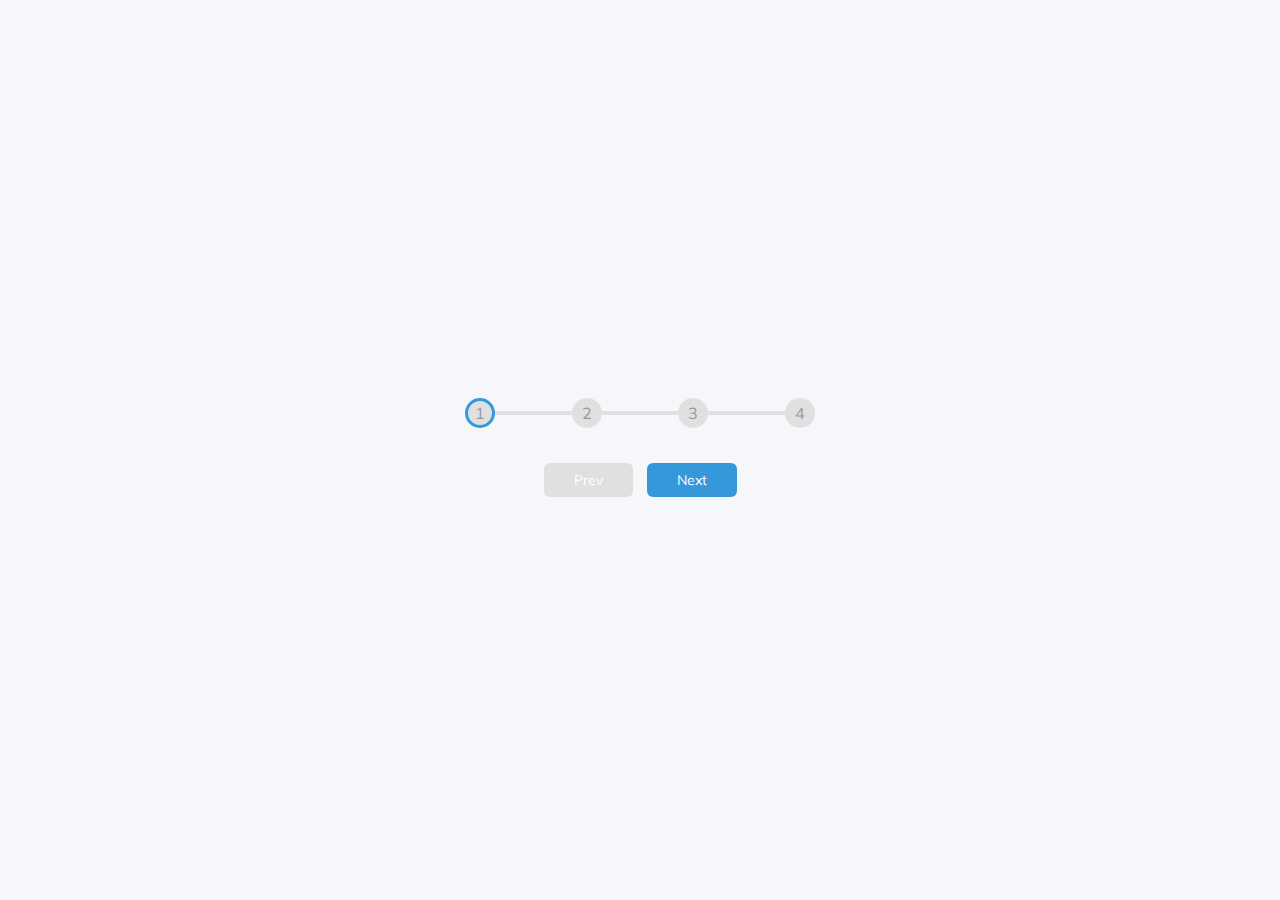
<file: progress-bar/index.html>
<!DOCTYPE html>
<html lang="en">
<head>
    <meta charset="UTF-8">
    <meta name="viewport" content="width=device-width, initial-scale=1.0">
    <link rel="stylesheet" href="https://cdnjs.cloudflare.com/ajax/libs/font-awesome/6.4.0/css/all.min.css" integrity="sha512-iecdLmaskl7CVkqkXNQ/ZH/XLlvWZOJyj7Yy7tcenmpD1ypASozpmT/E0iPtmFIB46ZmdtAc9eNBvH0H/ZpiBw==" crossorigin="anonymous" referrerpolicy="no-referrer" />
    <link rel="stylesheet" href="style.css" />
    <title>Progress Bar</title>
</head>
<body>
    <div class="container">
        <div class="progress-container">
            <div class="progress" id ="progress"></div>
            <div class="circle active">1</div>
            <div class="circle">2</div>
            <div class="circle">3</div>
            <div class="circle">4</div>
        </div>

        <button class="btn" id="prev" disabled>Prev</button>
        <button class="btn" id="next">Next</button>
    </div>
    <script src="script.js"></script>
</body>
</html>
</file>
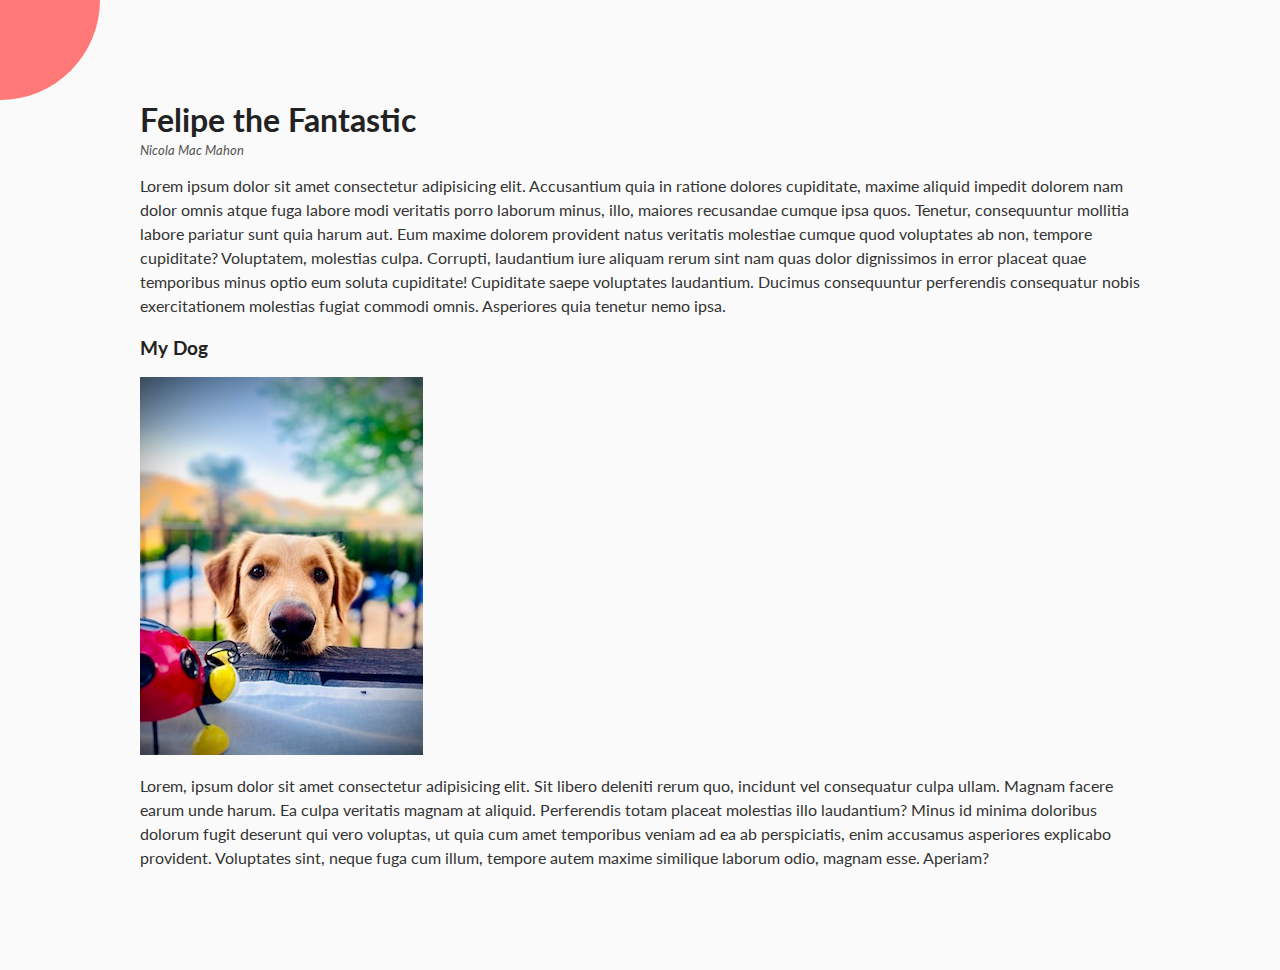
<file: rotating-navigation/index.html>
<!DOCTYPE html>
<html lang="en">
  <head>
    <meta charset="UTF-8" />
    <meta name="viewport" content="width=device-width, initial-scale=1.0" />
    <link rel="stylesheet" href="https://cdnjs.cloudflare.com/ajax/libs/font-awesome/5.14.0/css/all.min.css" integrity="sha512-1PKOgIY59xJ8Co8+NE6FZ+LOAZKjy+KY8iq0G4B3CyeY6wYHN3yt9PW0XpSriVlkMXe40PTKnXrLnZ9+fkDaog==" crossorigin="anonymous" />
    <link rel="stylesheet" href="style.css" />
    <title>Rotating Navigation</title>
  </head>
  <body>
    <div class="container">
      <div class="circle-container">
        <div class="circle">
          <button id="close">
            <i class="fas fa-times"></i>
          </button>
          <button id="open">
            <i class="fas fa-bars"></i>
          </button>
        </div>
      </div>

      <div class="content">
        <h1>Felipe the Fantastic</h1>
        <small>Nicola Mac Mahon</small>
        <p>Lorem ipsum dolor sit amet consectetur adipisicing elit. Accusantium quia in ratione dolores cupiditate, maxime aliquid impedit dolorem nam dolor omnis atque fuga labore modi veritatis porro laborum minus, illo, maiores recusandae cumque ipsa quos. Tenetur, consequuntur mollitia labore pariatur sunt quia harum aut. Eum maxime dolorem provident natus veritatis molestiae cumque quod voluptates ab non, tempore cupiditate? Voluptatem, molestias culpa. Corrupti, laudantium iure aliquam rerum sint nam quas dolor dignissimos in error placeat quae temporibus minus optio eum soluta cupiditate! Cupiditate saepe voluptates laudantium. Ducimus consequuntur perferendis consequatur nobis exercitationem molestias fugiat commodi omnis. Asperiores quia tenetur nemo ipsa.</p>

        <h3>My Dog</h3>
        <img src="/rotating-navigation/felipe-img.png" alt="doggy" />
        <p>Lorem, ipsum dolor sit amet consectetur adipisicing elit. Sit libero deleniti rerum quo, incidunt vel consequatur culpa ullam. Magnam facere earum unde harum. Ea culpa veritatis magnam at aliquid. Perferendis totam placeat molestias illo laudantium? Minus id minima doloribus dolorum fugit deserunt qui vero voluptas, ut quia cum amet temporibus veniam ad ea ab perspiciatis, enim accusamus asperiores explicabo provident. Voluptates sint, neque fuga cum illum, tempore autem maxime similique laborum odio, magnam esse. Aperiam?</p>
      </div>
    </div>

    <nav>
      <ul>
        <li><i class="fas fa-home"></i><a href="#"> Home</a></li>
        <li><i class="fas fa-user-alt"></i><a href="#"> About</a></li>
        <li><i class="fas fa-envelope"></i><a href="#"> Contact</a></li>
      </ul>
    </nav>
    <script src="script.js"></script>
  </body>
</html>
</file>
<file: progress-bar/style.css>
@import url('https://fonts.googleapis.com/css?family=Muli&display=swap');

:root {
    --line-border-fill: #3498db;
    --line-border-empty: #e0e0e0;
}
* {
    box-sizing: border-box;
}
body {
    background-color: #f6f7fb;
    font-family: 'Muli', sans-serif;
    display: flex;
    align-items: center;
    justify-content: center;
    height: 100vh;
    overflow: hidden;
    margin: 0;
}

.container {
    text-align: center;
}

.progress-container {
    display: flex;
    justify-content: space-between;
    position: relative;
    margin-bottom: 30px;
    max-width: 100%;
    width: 350px;
}

.progress-container::before {
    content: '';
    background-color: var(--line-border-empty);
    position: absolute;
    top: 50%;
    left: 0;
    transform: translateY(-50%);
    height: 4px;
    width: 100%;
    z-index: -1;
}

.circle {
    background-color: var(--line-border-empty);
    color: #999;
    border-radius: 50%;
    height: 30px;
    width: 30px;
    display: flex;
    align-items: center;
    justify-content: center;
    border: 3px solid #e0e0e0;
    transition: 4s ease;
}

.circle.active {
    border-color: var(--line-border-fill);
}

.progress {
    background-color: var(--line-border-fill);
    position: absolute;
    top: 50%;
    left: 0;
    transform: translateY(-50%);
    height: 4px;
    width: 0%;
    z-index: -1;
    transition: 0.4s ease;
}

.btn {
    background-color: var(--line-border-fill);
    color: #fff;
    border: 0;
    border-radius: 6px;
    cursor: pointer;
    font-family: inherit;
    padding: 8px 30px;
    margin: 5px;
    font-size: 14px;
}

.btn:active {
    transform: scale(0.98);
}

.btn:focus {
    outline: 0;
}

.btn:disabled {
    background-color: var(--line-border-empty);
    cursor: not-allowed;
}
</file>
<file: rotating-navigation/style.css>
@import url('https://fonts.googleapis.com/css?family=Lato&display=swap');

* {
  box-sizing: border-box;
}

body {
  font-family: 'Lato', sans-serif;
  background-color: #333;
  color: #222;
  overflow-x: hidden;
  margin: 0;
}

.container {
  background-color: #fafafa;
  transform-origin: top left;
  transition: transform 0.5s linear;
  width: 100vw;
  min-height: 100vh;
  padding: 50px;
}

.container.show-nav {
  transform: rotate(-20deg);
}

.circle-container {
  position: fixed;
  top: -100px;
  left: -100px;
}

.circle {
  background-color: #ff7979;
  height: 200px;
  width: 200px;
  border-radius: 50%;
  position: relative;
  transition: transform 0.5s linear;
}

.container.show-nav .circle {
  transform: rotate(-70deg);
}

.circle button {
  cursor: pointer;
  position: absolute;
  top: 50%;
  left: 50%;
  height: 100px;
  background: transparent;
  border: 0;
  font-size: 26px;
  color: #fff;
}

.circle button:focus {
  outline: none;
}

.circle button#open {
  left: 60%;
}

.circle button#close {
  top: 60%;
  transform: rotate(90deg);
  transform-origin: top left;
}

.container.show-nav + nav li {
  transform: translateX(0);
  transition-delay: 0.3s;
}

nav {
  position: fixed;
  bottom: 40px;
  left: 0;
  z-index: 100;
}

nav ul {
  list-style-type: none;
  padding-left: 30px;
}

nav ul li {
  text-transform: uppercase;
  color: #fff;
  margin: 40px 0;
  transform: translateX(-100%);
  transition: transform 0.4s ease-in;
}

nav ul li i {
  font-size: 20px;
  margin-right: 10px;
}

nav ul li + li {
  margin-left: 15px;
  transform: translateX(-150%);
}

nav ul li + li + li {
  margin-left: 30px;
  transform: translateX(-200%);
}

nav a{
  color: #fafafa;
  text-decoration: none;
  transition: all 0.5s;
}

nav a:hover {
  color: #FF7979;
  font-weight: bold;
}

.content img {
  max-width: 100%;
}

.content {
  max-width: 1000px;
  margin: 50px auto;
}

.content h1 {
  margin: 0;
}

.content small {
  color: #555;
  font-style: italic;
}

.content p {
  color: #333;
  line-height: 1.5;
}
</file>
